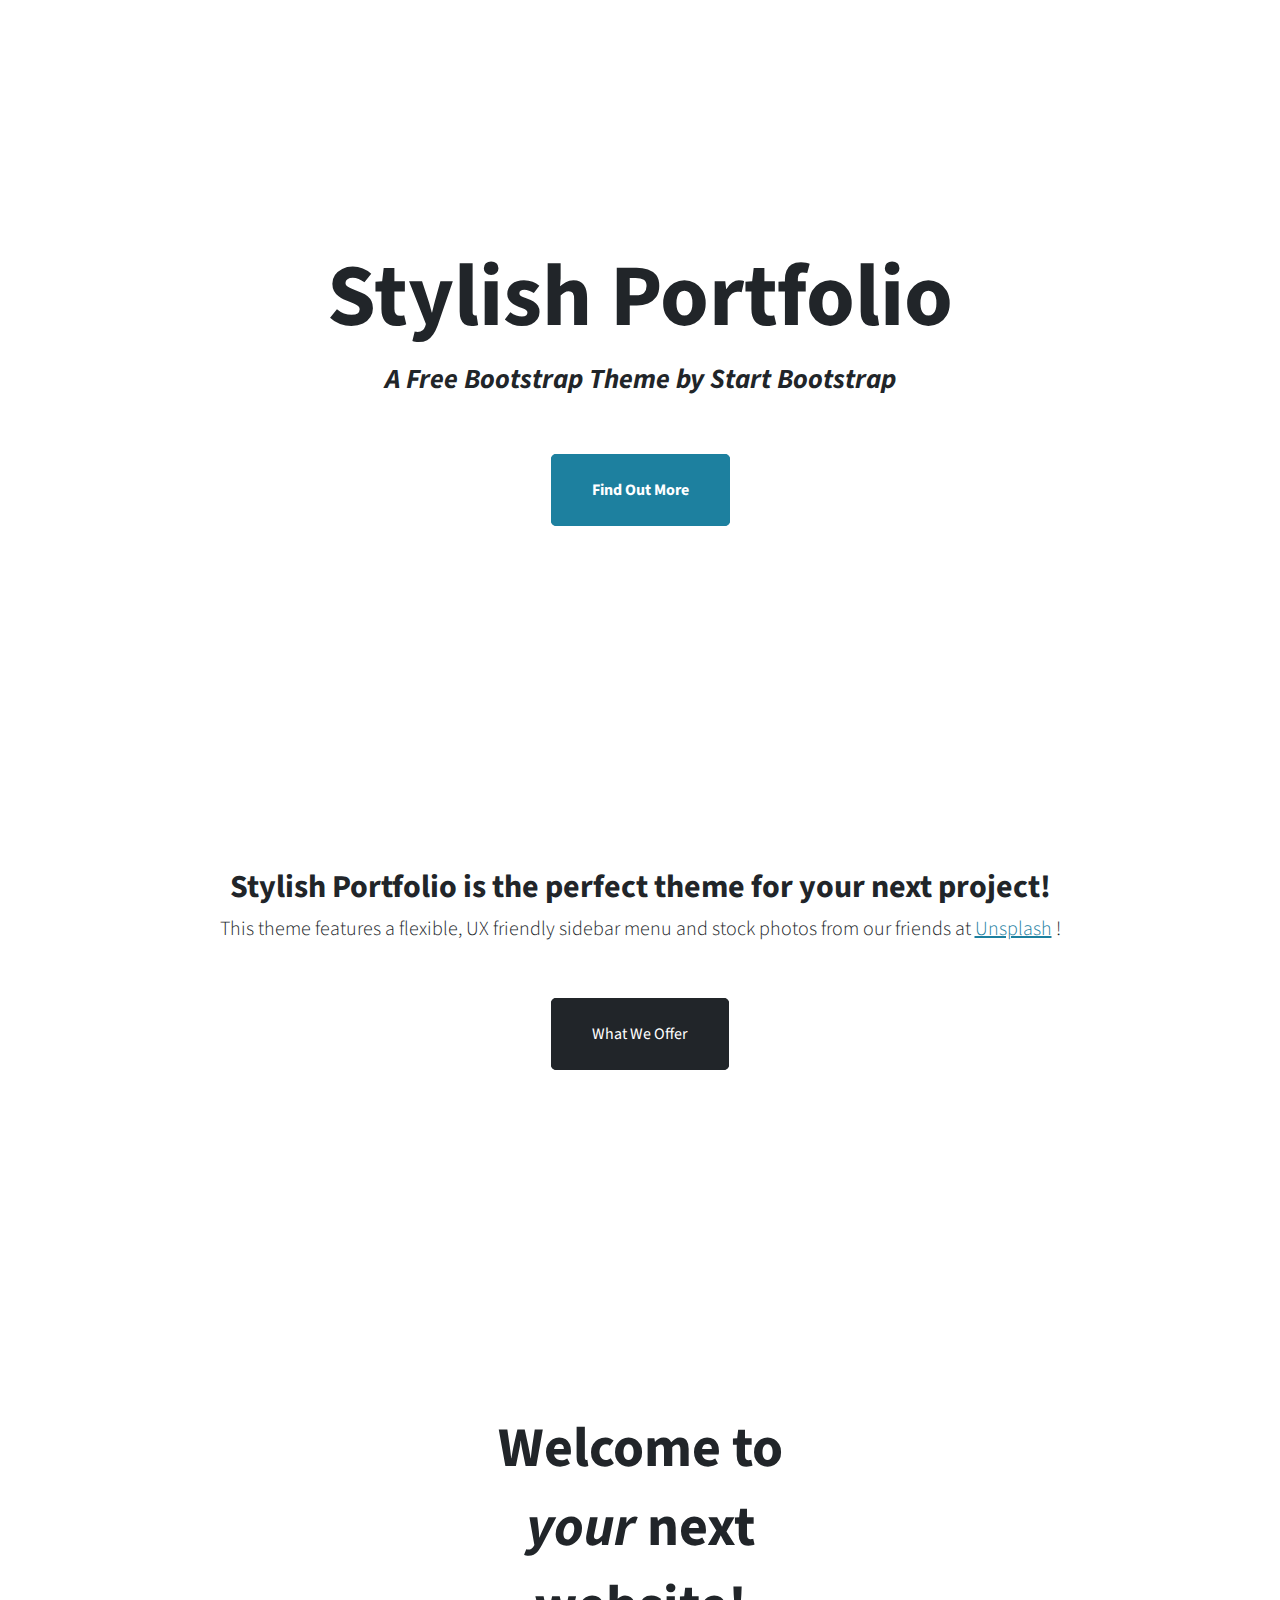
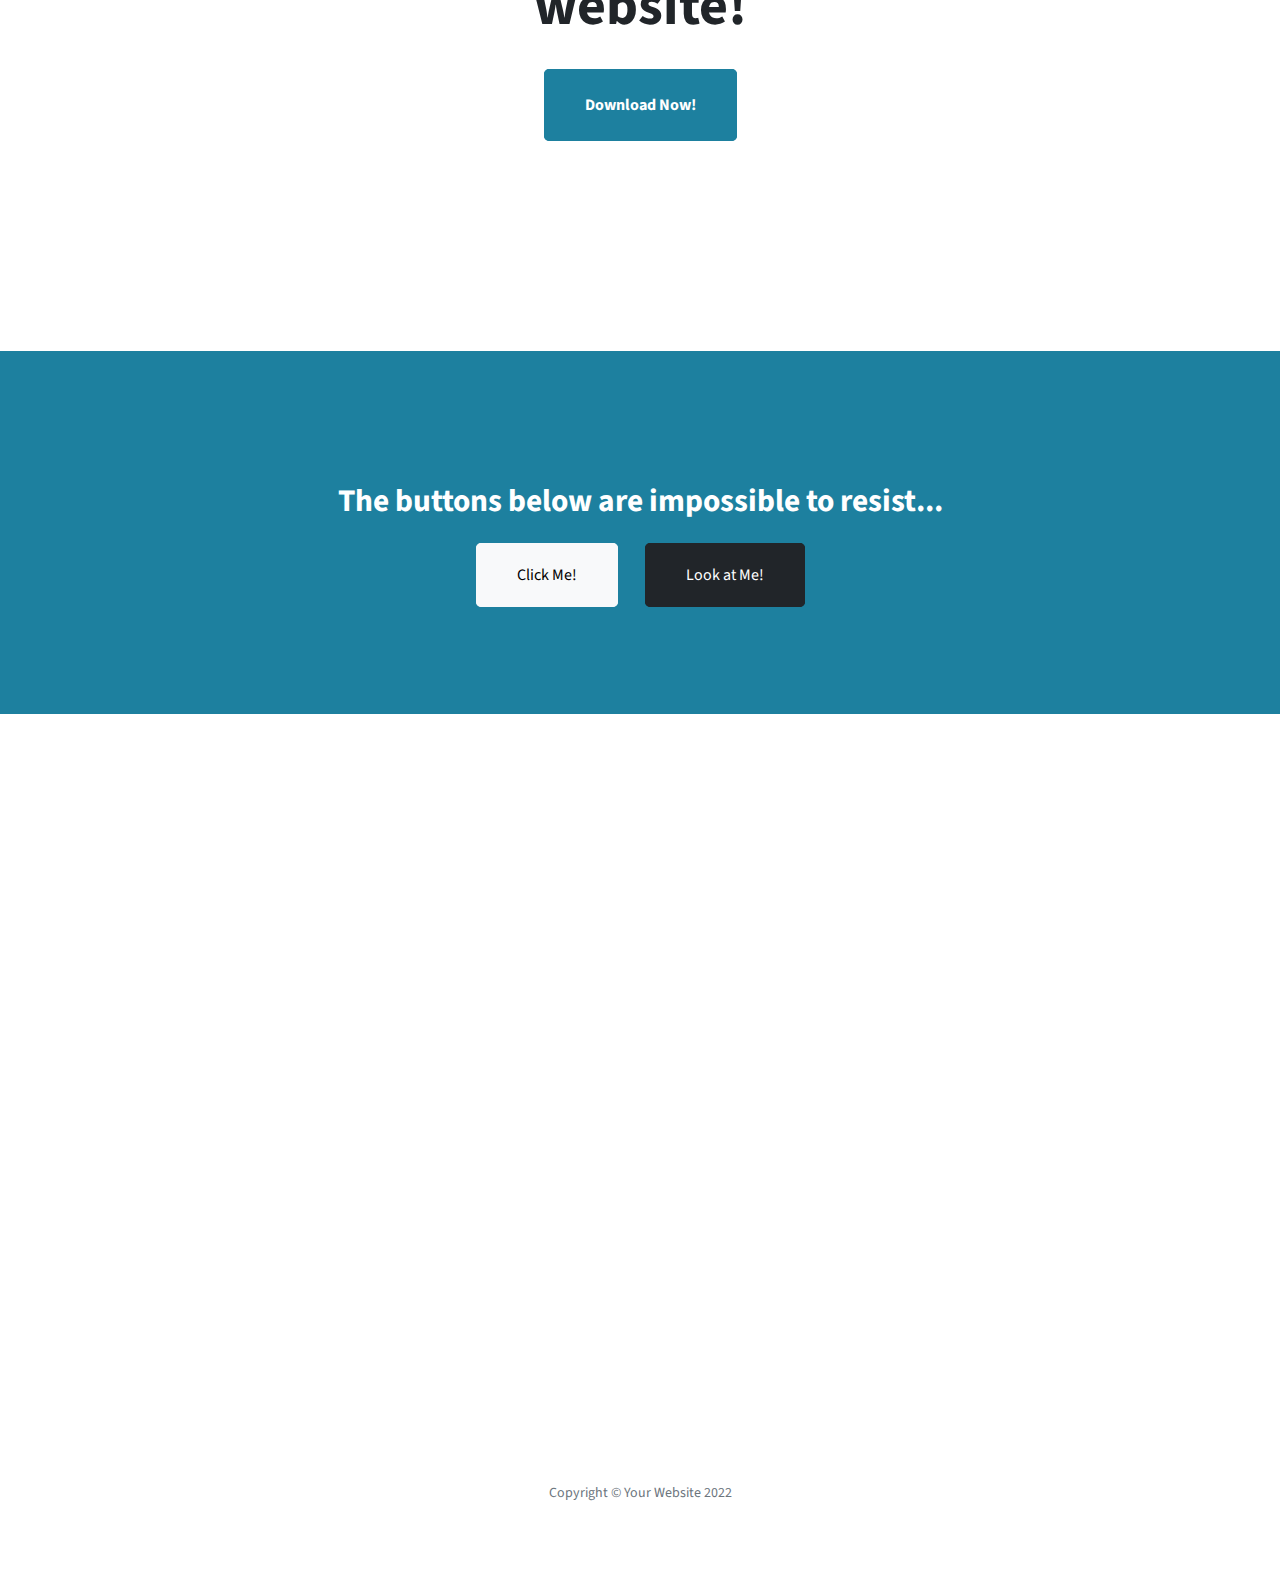
<file: Task3-HTML-CSS/Stylish Portfolio/index.html>
<!DOCTYPE html>
<html lang="en">
<head>
    <meta charset="UTF-8">
    <meta http-equiv="X-UA-Compatible" content="IE=edge">
    <meta name="viewport" content="width=device-width, initial-scale=1.0">
    <title>Stylish Portfolio - Theme Preview - Start Bootstrap</title>
    <link rel="stylesheet" href="css/styles.css">
    <link rel="icon" href="/images/favicon.png">
</head>
<body>
    <div class="first-yellow-part">
        <div class="first-yellow-part-text">
            <h1>Stylish Portfolio</h1>
            <h3>A Free Bootstrap Theme by Start Bootstrap</h3>
            <a href="">Find Out More</a>
        </div>
    </div>
    <div class="second-white-part">
        <div class="second-white-part-text">
            <h2>Stylish Portfolio is the perfect theme for your next project!</h2>
            <p>This theme features a flexible, UX friendly sidebar menu and stock photos from our friends at <a href="" class="unsp">Unsplash</a> !</p>
            <a href="" class="offer">What We Offer</a>  
        </div>
    </div>
    <div class="third-yellow-part">
        <div class="third-yellow-part-text">
            <h2>Welcome to <span>your</span> next website!</h1>
            <a href="">Download Now!</a>
        </div>
    </div>
    <div class="fourth-blue-part">
        <div class="fourth-blue-part-text">
            <h2>The buttons below are impossible to resist...</h2>
            <a href="" class="click">Click Me!</a>  
            <a href="" class="look">Look at Me!</a>  
        </div>
    </div>
    <div class="fifth-map">
        <iframe src="https://www.google.com/maps/embed?pb=!1m18!1m12!1m3!1d3153.5779942888416!2d-122.41934238468238!3d37.776492179759096!2m3!1f0!2f0!3f0!3m2!1i1024!2i768!4f13.1!3m3!1m2!1s0x8085809c6c8f4459%3A0xb10ed6d9b5050fa5!2sTwitter%20HQ!5e0!3m2!1sen!2s!4v1666957614232!5m2!1sen!2s"  allowfullscreen="" loading="lazy" referrerpolicy="no-referrer-when-downgrade"></iframe>
        <p>Copyright © Your Website 2022</p>
    </div>
 </body>
</html>
</file>
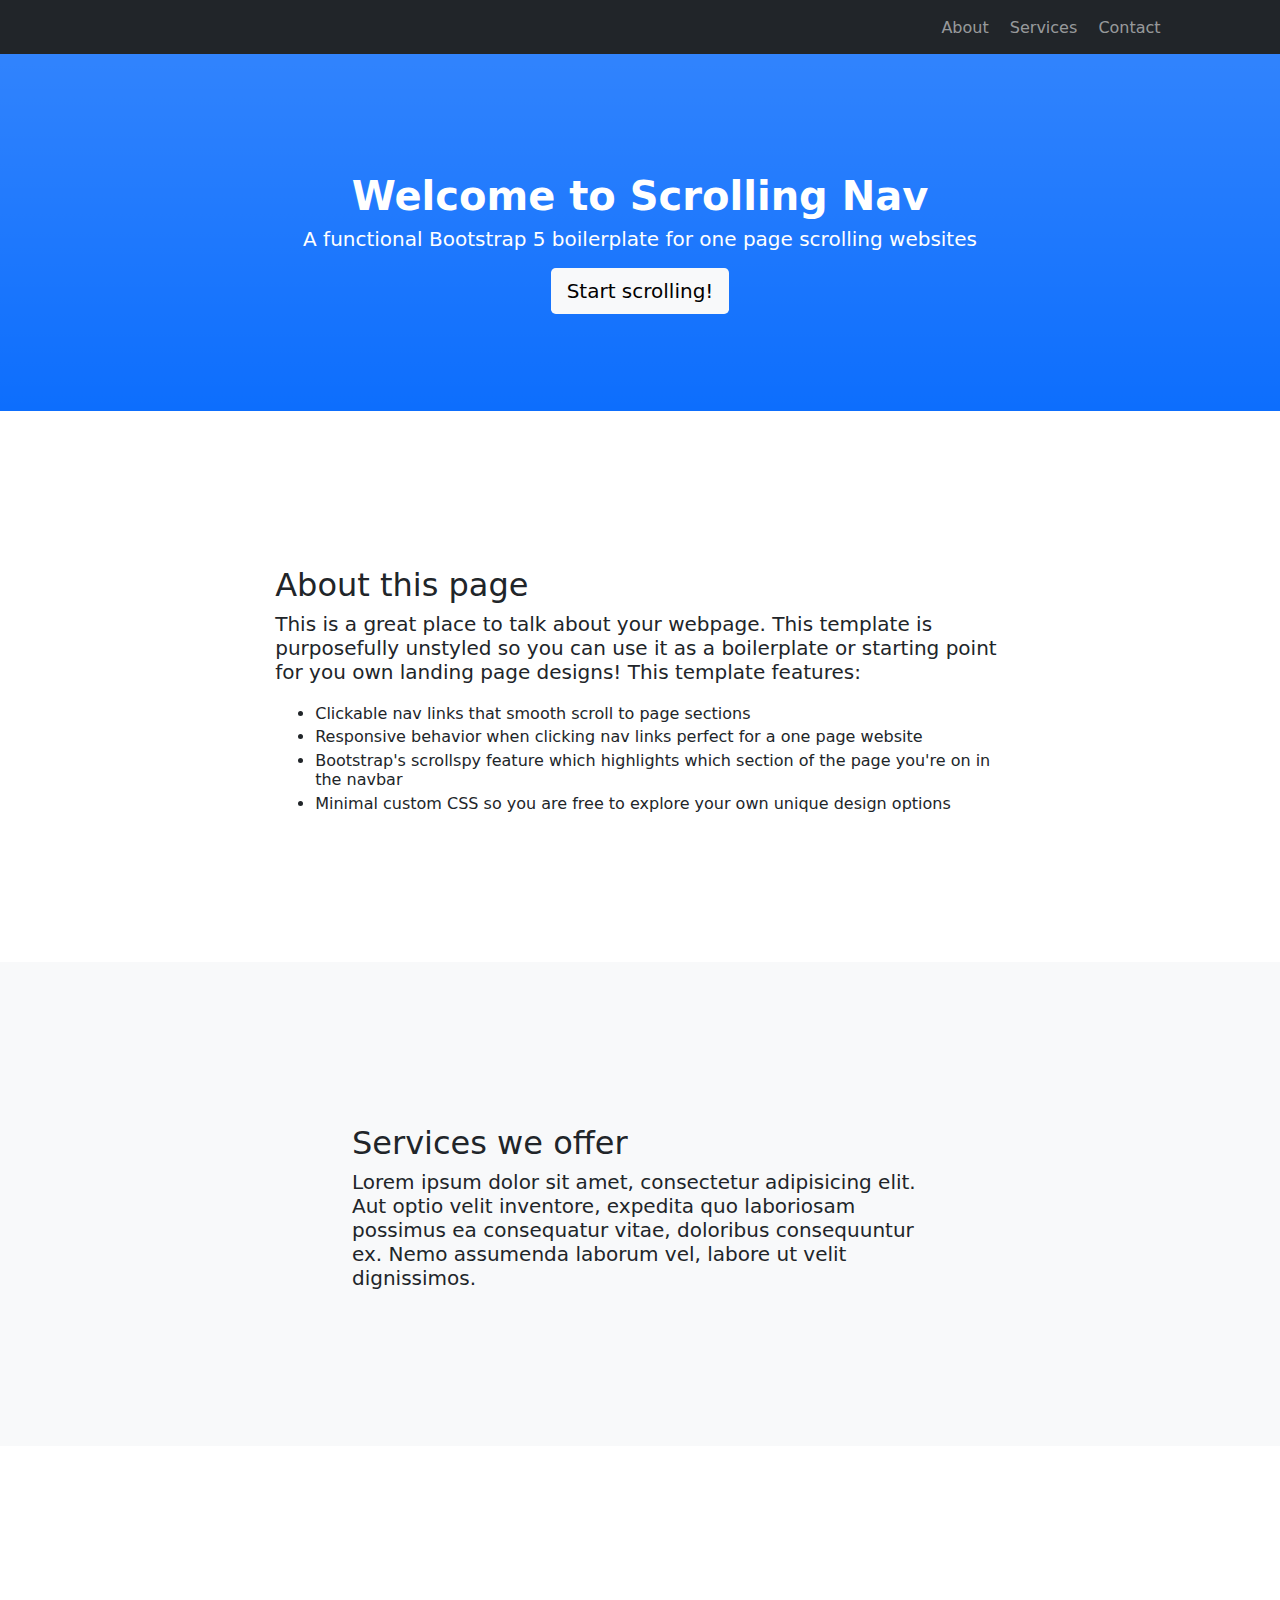
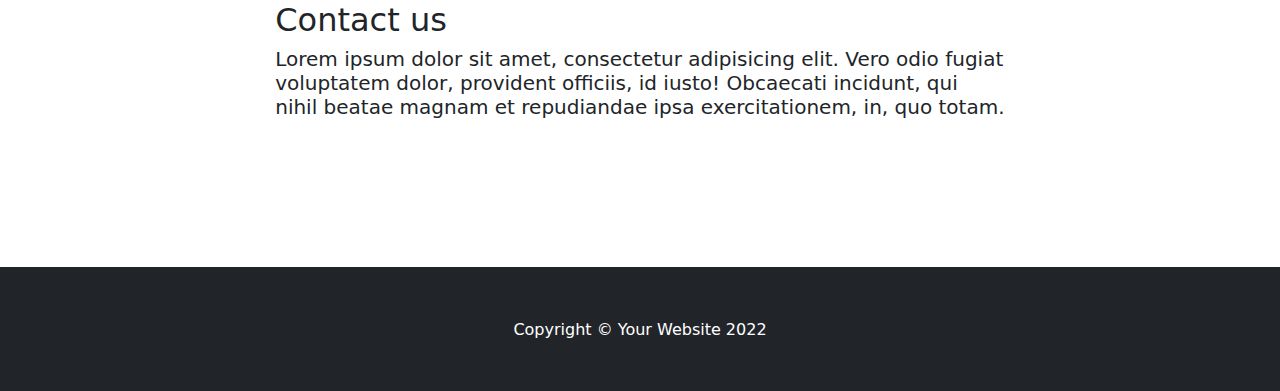
<file: Task3-HTML-CSS/Welcome To Scrolling Nav/index.html>
<!DOCTYPE html>
<html lang="en">
<head>
    <meta charset="UTF-8">
    <meta http-equiv="X-UA-Compatible" content="IE=edge">
    <meta name="viewport" content="width=device-width, initial-scale=1.0">
    <title>Scrolling Nav - Template Preview - Start Bootstrap</title>
    <link rel="icon" href="images/favicon.png">
    <link rel="stylesheet" href="css/styles.css">
</head>
<body>
    <div class="title">
        <div class="title-links">
            <a href="">About</a>
            <a href="">Services</a>
            <a href="">Contact</a>
        </div>
    </div>
    <div class="bluepart">
        <div class="bluepart-text">
            <h1>Welcome to Scrolling Nav</h1>
            <p>A functional Bootstrap 5 boilerplate for one page scrolling websites</p>
            <a href="" class="bluepart-link">Start scrolling!</a>
        </div>
    </div>
    <div class="third-white">
        <h2>About this page</h2>
        <p>This is a great place to talk about your webpage. This template is purposefully unstyled so you can use it as a boilerplate or starting point for you own landing page designs! This template features:</p>
        <ul>
            <li>Clickable nav links that smooth scroll to page sections</li>
            <li>Responsive behavior when clicking nav links perfect for a one page website</li>
            <li>Bootstrap's scrollspy feature which highlights which section of the page you're on in the navbar</li>
            <li>Minimal custom CSS so you are free to explore your own unique design options</li>
        </ul>
    </div>
    <div class="fourth-wheat">
        <div class="fourthwheat-text">
            <h2>Services we offer</h2>
            <p>Lorem ipsum dolor sit amet, consectetur adipisicing elit. Aut optio velit inventore, expedita quo laboriosam possimus ea consequatur vitae, doloribus consequuntur ex. Nemo assumenda laborum vel, labore ut velit dignissimos.</p>
        </div>
    </div>
    <div class="fifth-white">
        <div class="fifth-text">
           <h2>Contact us</h2>
           <p>Lorem ipsum dolor sit amet, consectetur adipisicing elit. Vero odio fugiat voluptatem dolor, provident officiis, id iusto! Obcaecati incidunt, qui nihil beatae magnam et repudiandae ipsa exercitationem, in, quo totam.</p>
        </div>
    </div>
    <div class="footer">
        <p class="footer-text">Copyright © Your Website 2022</p>
    </div> 
</body>
</html>
</file>
<file: Task3-HTML-CSS/Stylish Portfolio/css/styles.css>
@import url('https://fonts.googleapis.com/css2?family=Source+Sans+Pro:wght@200;300;400;600;700;900&display=swap');
*{
    margin: 0;
    padding: 0;
    box-sizing: border-box; 
}
a{
    text-decoration: none;
}
body{
    width: 100%;
    height: 100%;
    font-family: 'Source Sans Pro', sans-serif;
    font-size: 1rem;
    font-weight: 400;
    color:#212529;
}
.first-yellow-part{
    background-image: url('https://startbootstrap.github.io/startbootstrap-stylish-portfolio/assets/img/bg-masthead.jpg');
    background-size: cover;
    background-position: center;
    text-align: center;
}
.first-yellow-part .first-yellow-part-text{
    font-weight: 700;
    padding: 14.7rem 0;  
}
.first-yellow-part .first-yellow-part-text h1{
    font-size: 5.5rem;
    font-weight: 700;
}
.first-yellow-part .first-yellow-part-text h3{
    font-style: italic;
    font-size: 27.8px;
    font-weight: 700;
    padding-bottom: 5rem;
} 
.first-yellow-part .first-yellow-part-text a{
    color: #fff;
    background-color: #1D809F;
    border: 1px solid #1D809F;
    border-radius: 5px;
    padding: 1.5rem 2.5rem;
}
.second-white-part {
    text-align: center;
}
.second-white-part .second-white-part-text{
    margin: 8rem 0;
}
.second-white-part .second-white-part-text h2{
    font-size: 2rem;
    font-weight: 700;
    margin-bottom:5px;
}
.second-white-part .second-white-part-text p{
    font-weight: 300;
    font-size: 1.25rem;
    margin-bottom: 5rem;
}

.second-white-part .second-white-part-text .unsp{
    text-decoration: underline;
    color:#1D809F;
}
.second-white-part .second-white-part-text .offer{
    color: #fff;
    background-color: #212529;
    border: 1px solid #212529;
    border-radius: 5px;
    padding: 1.5rem 2.5rem;
}
.third-yellow-part{
    background-image: url('https://startbootstrap.github.io/startbootstrap-stylish-portfolio/assets/img/bg-callout.jpg');
    background-size: cover;
    background-position: center;
    text-align: center;
}
.third-yellow-part .third-yellow-part-text{
    font-weight: 700;
    padding: 14.7rem 0;  
}
.third-yellow-part .third-yellow-part-text h2{
    font-size: 3.5rem;
    font-weight: 700;
    margin: 0 auto 3rem auto;
    width: 30%;

}
.third-yellow-part .third-yellow-part-text span{
    font-style: italic;
}
.third-yellow-part .third-yellow-part-text a{
    color: #fff;
    background-color: #1D809F;
    border: 1px solid #1D809F;
    border-radius: 5px;
    padding: 1.5rem 2.5rem;
}
.fourth-blue-part{
    text-align: center;
    color: #fff;
    background-color: rgb(29, 128, 159);
}
.fourth-blue-part .fourth-blue-part-text{
    padding: 8rem 0;
}
.fourth-blue-part .fourth-blue-part-text h2{
    font-weight: 700;
    font-size: 1.96rem;
    margin-bottom: 2.5rem;
}
.fourth-blue-part .fourth-blue-part-text .click{
    color: #000;
    background-color: #f8f9fa;
    border: 1px solid #f8f9fa;
    border-radius: 5px;
    padding:1.25rem 2.5rem;
    margin-right:1.5rem ;
}
.fourth-blue-part .fourth-blue-part-text .look{
    color: #fff;
    background-color: #212529;
    border:1px solid #212529;
    border-radius: 5px;
    padding:1.25rem 2.5rem;
}
.fifth-map p{
    text-align: center;
    margin:10rem 0 5rem 0;
    font-size: 0.875em;
    color: #6c757d ;
}
.fifth-map iframe{
    width: 100%;
    height:67vh ;
    border: 0;
    
}
</file>
<file: Task3-HTML-CSS/Welcome To Scrolling Nav/css/styles.css>
body{
    margin: 0;
    padding: 0;
    box-sizing: border-box;
    font-family: system-ui, -apple-system, BlinkMacSystemFont, 'Segoe UI', Roboto, Oxygen, Ubuntu, Cantarell, 'Open Sans', 'Helvetica Neue', sans-serif;
    color: #212529;
}
a{
    text-decoration: none;
}
.title{
    padding: 1.1rem 0;
    background-color: #212529;
}
.title-links{
    width: 91.3%;
    text-align: right;
}
.title .title-links a{
    color:rgba(255, 255, 255, 0.55);
    padding: .5rem;
    transition: .45s;
}
.title .title-links a:hover{
    color: #ffffffd2;
}
.bluepart{
   background-image: linear-gradient(180deg, rgba(255, 255, 255, 0.15), rgba(255, 255, 255, 0));
    background-color:rgb(13, 110, 253);
    color: #fff;
    padding-top: 5rem;
    padding-bottom: 6.75rem;
}
.bluepart .bluepart-text{
    text-align: center;
    padding-right: 1.5rem;
    padding-left: 1.5rem 
}
.bluepart .bluepart-text h1{
    font-size: 2.5rem;
    font-weight: bolder;
    margin-bottom:0;
    padding-top: .75rem;
}
.bluepart .bluepart-text p{
    font-size: 1.25rem;
    font-weight:300;
    margin-top: .5rem;
    margin-bottom: 1.75rem;
}
.bluepart .bluepart-text .bluepart-link{
    
    padding: 0.7rem 1rem;
    color: #000;
    background-color: #f8f9fa;
    border-color: #f8f9fa;
    font-weight: 400;
    font-size: 1.25rem;
    border-radius: 0.3rem;
}
.third-white{
    width: 57%;
    margin: 0 auto;
    padding: 8rem 0;
}

.third-white h2, .fourth-wheat .fourthwheat-text h2, .fifth-white .fifth-text h2{
    font-size: 2rem;
    font-weight: 500;
    margin-bottom: .5rem;
}
.third-white p, .fourth-wheat .fourthwheat-text p, .fifth-white .fifth-text p{
    font-size: 1.25rem;
    font-weight: 300;
    margin-top: 0;
}
.third-white ul{
    font-size: 1rem;
    font-weight: 400;
}
.third-white li{
    padding-bottom: .3rem;
}
.fourth-wheat{
    background-color: rgb(248, 249, 250);
    padding-top: 8.5rem;
    padding-bottom: 8.5rem;
    text-align: left;
}
.fourth-wheat .fourthwheat-text{
    width: 45%;
    padding-left: 22rem;
}
.fifth-white{
    width: 57%;
    margin: 0 auto ;
    padding: 8rem 0;
}
.footer{
    padding: 2.3rem 0;
    background-color: #212529;
}
.footer p{
    text-align: center; 
    width: 100%;
    color:rgb(255, 255, 255);
}
</file>
